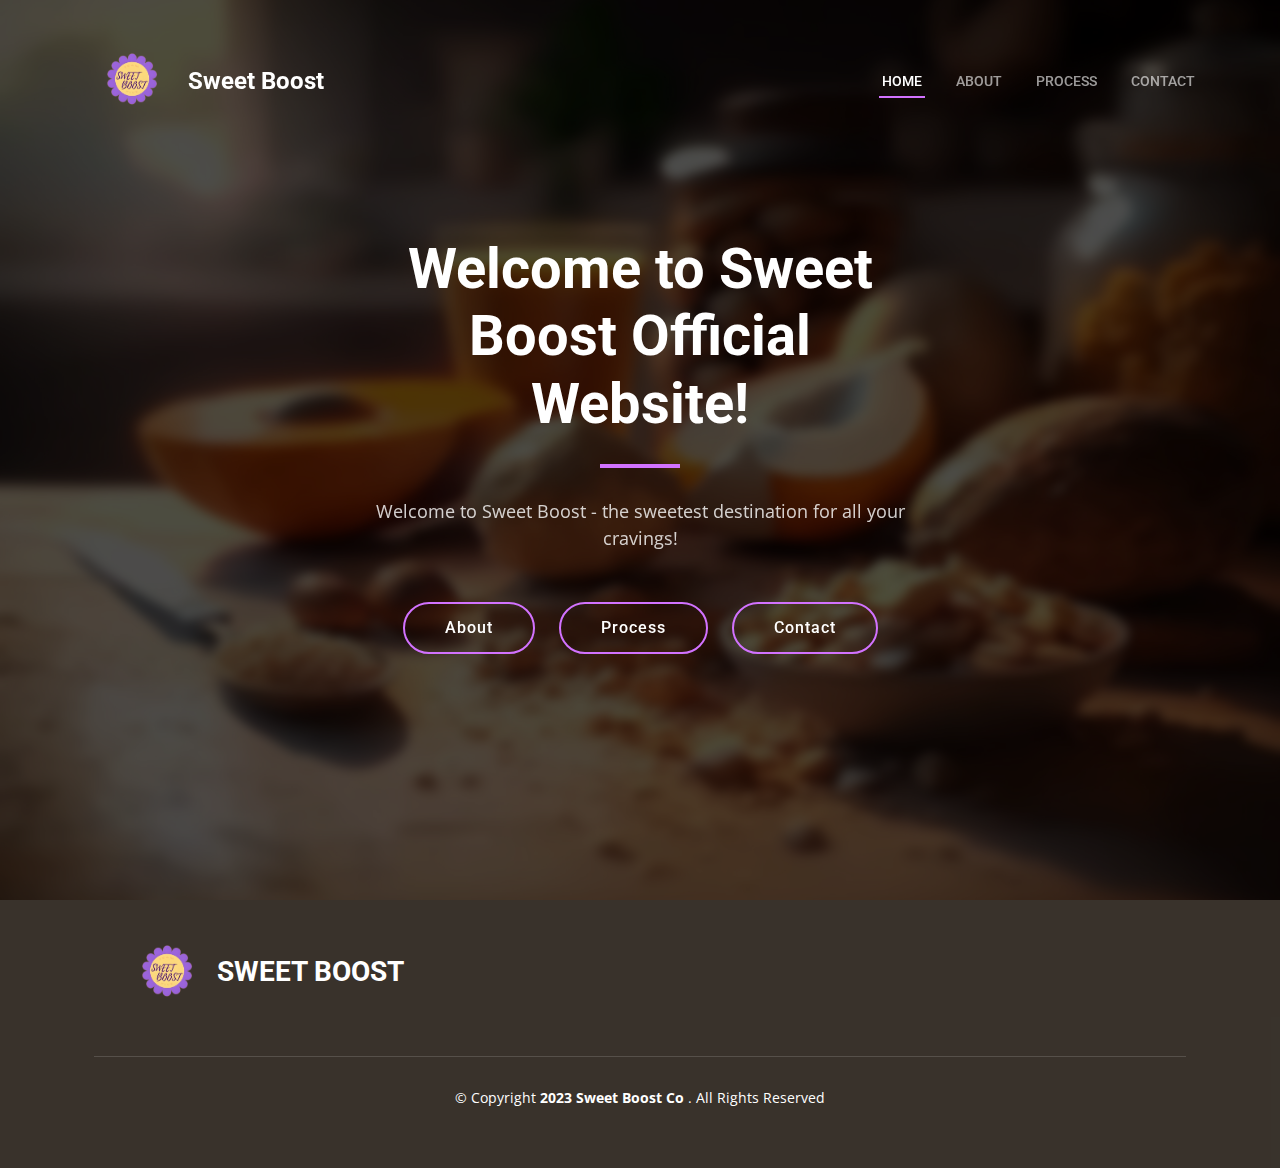
<file: index.html>
<!DOCTYPE html>
<html lang="en">

<head>
  <meta charset="utf-8">
  <meta content="width=device-width, initial-scale=1.0" name="viewport">

  <title>Sweet Boost</title>
  <meta content="" name="description">
  <meta content="" name="keywords">

  <!-- Favicons -->
  <link href="assets/img/favicon.png" rel="icon">
  <link href="assets/img/apple-touch-icon.png" rel="apple-touch-icon">

  <!-- Google Fonts -->
  <link rel="preconnect" href="https://fonts.googleapis.com">
  <link rel="preconnect" href="https://fonts.gstatic.com" crossorigin>
  <link href="https://fonts.googleapis.com/css2?family=Open+Sans:ital,wght@0,300;0,400;0,500;0,600;0,700;1,300;1,400;1,600;1,700&family=Roboto:ital,wght@0,300;0,400;0,500;0,600;0,700;1,300;1,400;1,500;1,600;1,700&family=Work+Sans:ital,wght@0,300;0,400;0,500;0,600;0,700;1,300;1,400;1,500;1,600;1,700&display=swap" rel="stylesheet">

  <!-- Vendor CSS Files -->
  <link href="assets/vendor/bootstrap/css/bootstrap.min.css" rel="stylesheet">
  <link href="assets/vendor/bootstrap-icons/bootstrap-icons.css" rel="stylesheet">
  <link href="assets/vendor/fontawesome-free/css/all.min.css" rel="stylesheet">
  <link href="assets/vendor/aos/aos.css" rel="stylesheet">
  <link href="assets/vendor/glightbox/css/glightbox.min.css" rel="stylesheet">
  <link href="assets/vendor/swiper/swiper-bundle.min.css" rel="stylesheet">
  <meta name="google-site-verification" content="WtmfcPAnDVODFM2hyPM7ww6Z7t0Fp0tAuRya1L9gKQM" />

  <!-- Template Main CSS File -->
  <link href="assets/css/main.css" rel="stylesheet">

  <!-- =======================================================
  * Template Name: UpConstruction - v1.3.0
  * Template URL: https://bootstrapmade.com/upconstruction-bootstrap-construction-website-template/
  * Author: BootstrapMade.com
  * License: https://bootstrapmade.com/license/
  ======================================================== -->
</head>

<body>

  <!-- ======= Header ======= -->
  <header id="header" class="header d-flex align-items-center">
    <div class="container-fluid container-xl d-flex align-items-center justify-content-between">

      <a href="index.html" class="logo d-flex align-items-center">
        <!-- Uncomment the line below if you also wish to use an image logo -->
        <!-- <img src="assets/img/logo.png" alt=""> -->
        <img src="assets/img/sweet logo.png" width="100"><h1>Sweet Boost</h1>
      </a>

      <i class="mobile-nav-toggle mobile-nav-show bi bi-list"></i>
      <i class="mobile-nav-toggle mobile-nav-hide d-none bi bi-x"></i>
      <nav id="navbar" class="navbar">
        <ul>
          <li><a href="index.html" class="active">Home</a></li>
          <li><a href="about.html">About</a></li>
          <li><a href="projects.html">Process</a></li>
          <li><a href="contact.html">Contact</a></li>
        </ul>
      </nav><!-- .navbar -->

    </div>
  </header><!-- End Header -->

  <!-- ======= Hero Section ======= -->
  <section id="hero" class="hero">

    <div class="info d-flex align-items-center">
      <div class="container">
        <div class="row justify-content-center">
          <div class="col-lg-6 text-center">
            <h2 data-aos="fade-down">Welcome to <span>Sweet Boost Official Website!</span></h2>
            <p data-aos="fade-up">Welcome to Sweet Boost - the sweetest destination for all your cravings!</p>
            <br>
            <a data-aos="fade-up" data-aos-delay="200" href="about.html" class="btn-get-started">About</a>
            <a data-aos="fade-up" data-aos-delay="200" href="projects.html" class="btn-get-started">Process</a>
            <a data-aos="fade-up" data-aos-delay="200" href="contact.html" class="btn-get-started">Contact</a>
          </div>
        </div>
      </div>
    </div>

    <div id="hero-carousel" class="carousel slide" data-bs-ride="carousel" data-bs-interval="5000">

      <div class="carousel-item active" style="background-image: url(assets/img/header.jpg)"></div>



  </section><!-- End Hero Section -->

  <main id="main">

    <!-- ======= Get Started Section ======= -->
    <footer id="footer" class="footer">

      <div class="footer-content position-relative">
        <div class="container">
          <div class="row">
            <div class="col-lg-4 col-md-6">
              <div class="footer-info">
                <h3><img src="assets/img/sweet logo.png" width="100">Sweet Boost</h3>
          </div>
        </div>
      </div>
  
      <div class="footer-legal text-center position-relative">
        <div class="container">
          <div class="copyright">
            &copy; Copyright <strong><span> 2023 Sweet Boost Co </span></strong>. All Rights Reserved
          </div>
        </div>
      </div>
  
    </footer>

  <a href="#" class="scroll-top d-flex align-items-center justify-content-center"><i class="bi bi-arrow-up-short"></i></a>

  <div id="preloader"></div>

  <!-- Vendor JS Files -->
  <script src="assets/vendor/bootstrap/js/bootstrap.bundle.min.js"></script>
  <script src="assets/vendor/aos/aos.js"></script>
  <script src="assets/vendor/glightbox/js/glightbox.min.js"></script>
  <script src="assets/vendor/isotope-layout/isotope.pkgd.min.js"></script>
  <script src="assets/vendor/swiper/swiper-bundle.min.js"></script>
  <script src="assets/vendor/purecounter/purecounter_vanilla.js"></script>
  <script src="assets/vendor/php-email-form/validate.js"></script>

  <!-- Template Main JS File -->
  <script src="assets/js/main.js"></script>

</body>

</html>
</file>
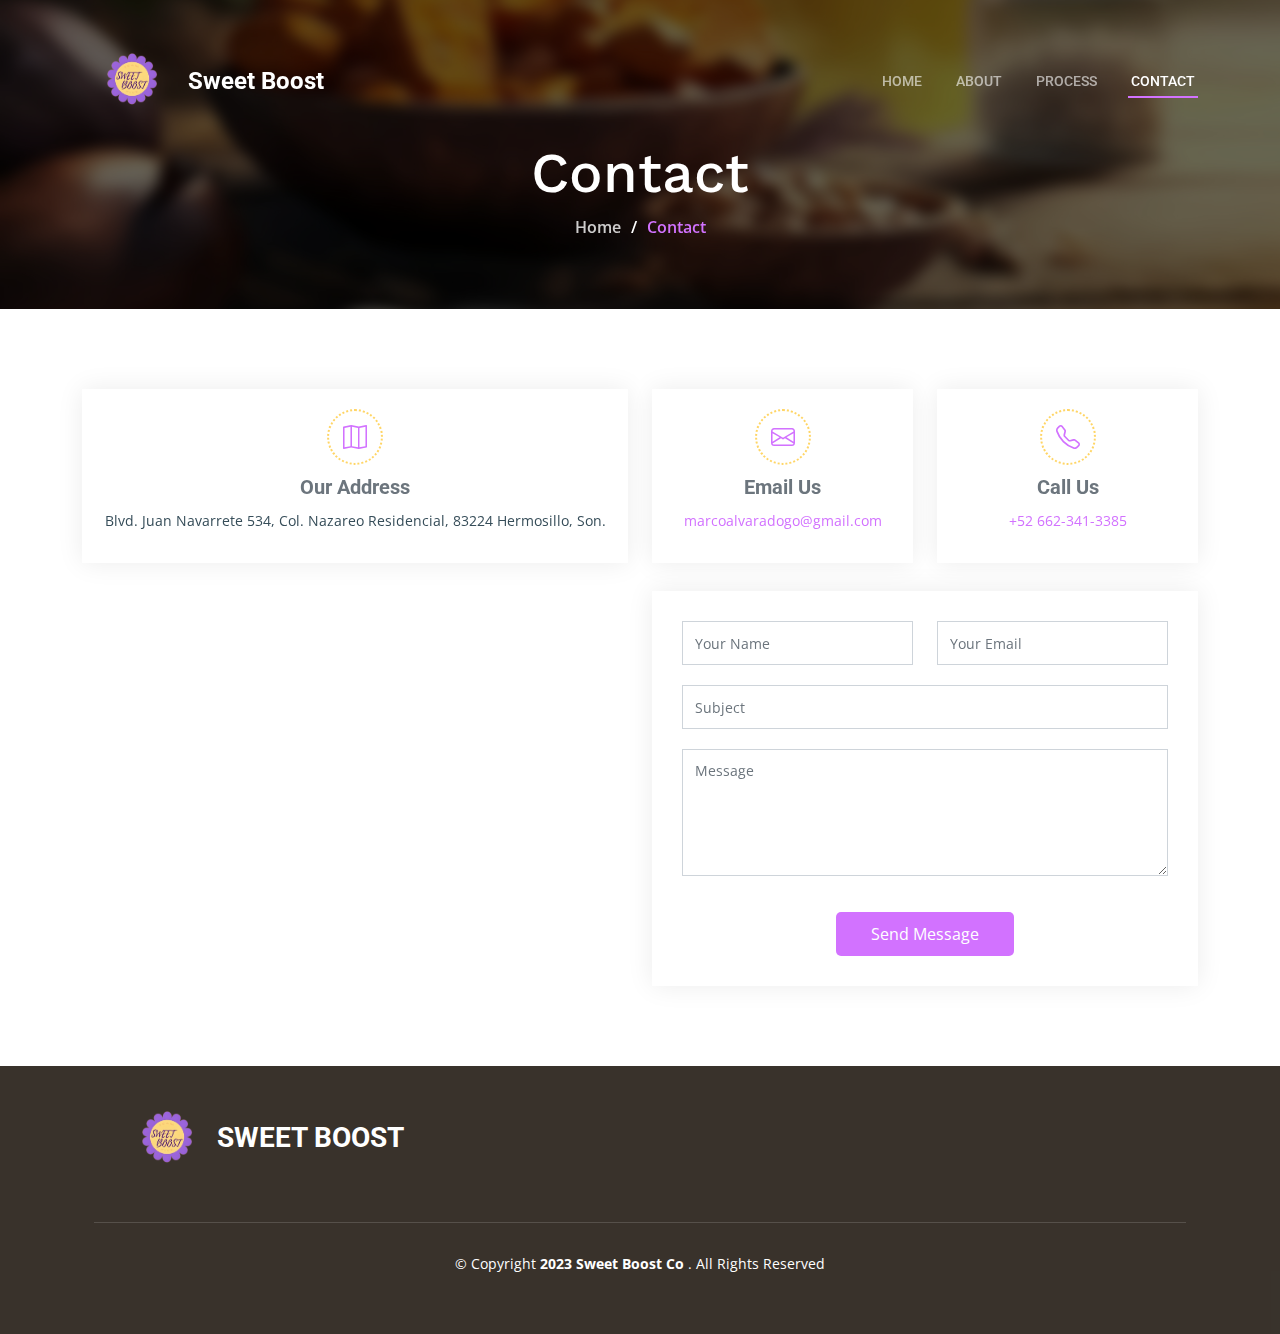
<file: contact.html>
<!DOCTYPE html>
<html lang="en">

<head>
  <meta charset="utf-8">
  <meta content="width=device-width, initial-scale=1.0" name="viewport">

  <title>Sweet Boost</title>
  <meta content="" name="description">
  <meta content="" name="keywords">

  <!-- Favicons -->
  <link href="assets/img/favicon.png" rel="icon">
  <link href="assets/img/apple-touch-icon.png" rel="apple-touch-icon">

  <!-- Google Fonts -->
  <link rel="preconnect" href="https://fonts.googleapis.com">
  <link rel="preconnect" href="https://fonts.gstatic.com" crossorigin>
  <link href="https://fonts.googleapis.com/css2?family=Open+Sans:ital,wght@0,300;0,400;0,500;0,600;0,700;1,300;1,400;1,600;1,700&family=Roboto:ital,wght@0,300;0,400;0,500;0,600;0,700;1,300;1,400;1,500;1,600;1,700&family=Work+Sans:ital,wght@0,300;0,400;0,500;0,600;0,700;1,300;1,400;1,500;1,600;1,700&display=swap" rel="stylesheet">

  <!-- Vendor CSS Files -->
  <link href="assets/vendor/bootstrap/css/bootstrap.min.css" rel="stylesheet">
  <link href="assets/vendor/bootstrap-icons/bootstrap-icons.css" rel="stylesheet">
  <link href="assets/vendor/fontawesome-free/css/all.min.css" rel="stylesheet">
  <link href="assets/vendor/aos/aos.css" rel="stylesheet">
  <link href="assets/vendor/glightbox/css/glightbox.min.css" rel="stylesheet">
  <link href="assets/vendor/swiper/swiper-bundle.min.css" rel="stylesheet">

  <!-- Template Main CSS File -->
  <link href="assets/css/main.css" rel="stylesheet">

  <!-- =======================================================
  * Template Name: UpConstruction - v1.3.0
  * Template URL: https://bootstrapmade.com/upconstruction-bootstrap-construction-website-template/
  * Author: BootstrapMade.com
  * License: https://bootstrapmade.com/license/
  ======================================================== -->
</head>

<body>

  <!-- ======= Header ======= -->
  <header id="header" class="header d-flex align-items-center">
    <div class="container-fluid container-xl d-flex align-items-center justify-content-between">

      <a href="index.html" class="logo d-flex align-items-center">
        <!-- Uncomment the line below if you also wish to use an image logo -->
        <!-- <img src="assets/img/logo.png" alt=""> -->
        <img src="assets/img/sweet logo.png" width="100"><h1>Sweet Boost</h1>
      </a>

      <i class="mobile-nav-toggle mobile-nav-show bi bi-list"></i>
      <i class="mobile-nav-toggle mobile-nav-hide d-none bi bi-x"></i>
      <nav id="navbar" class="navbar">
        <ul>
          <li><a href="index.html">Home</a></li>
          <li><a href="about.html">About</a></li>
          <li><a href="projects.html">Process</a></li>
          <li><a href="contact.html" class="active">Contact</a></li>
        </ul>
      </nav><!-- .navbar -->

    </div>
  </header><!-- End Header -->

  <main id="main">

    <!-- ======= Breadcrumbs ======= -->
    <div class="breadcrumbs d-flex align-items-center" style="background-image: url('assets/img/header-2.jpg');">
      <div class="container position-relative d-flex flex-column align-items-center" data-aos="fade">

        <h2>Contact</h2>
        <ol>
          <li><a href="index.html">Home</a></li>
          <li>Contact</li>
        </ol>

      </div>
    </div><!-- End Breadcrumbs -->

    <!-- ======= Contact Section ======= -->
    <section id="contact" class="contact">
      <div class="container" data-aos="fade-up" data-aos-delay="100">

        <div class="row gy-4">
          <div class="col-lg-6">
            <div class="info-item  d-flex flex-column justify-content-center align-items-center">
              <i class="bi bi-map"></i>
              <h3>Our Address</h3>
              <p>Blvd. Juan Navarrete 534, Col. Nazareo Residencial, 83224 Hermosillo, Son.</p>
            </div>
          </div><!-- End Info Item -->

          <div class="col-lg-3 col-md-6">
            <div class="info-item d-flex flex-column justify-content-center align-items-center">
              <i class="bi bi-envelope"></i>
              <h3>Email Us</h3>
              <a rel="nofollow" href="mailto:marcoalvaradogo@gmail.com">
              <p>marcoalvaradogo@gmail.com</p>
              </a>
            </div>
          </div><!-- End Info Item -->

          <div class="col-lg-3 col-md-6">
            <div class="info-item  d-flex flex-column justify-content-center align-items-center">
              <i class="bi bi-telephone"></i>
              <h3>Call Us</h3>
              <a rel="nofollow" href="tel:6623413385">
              <p>+52 662-341-3385</p>
            </a>
            </div>
          </div><!-- End Info Item -->

        </div>

        <div class="row gy-4 mt-1">

          <div class="col-lg-6 ">
            <iframe src="https://www.google.com/maps/embed?pb=!1m18!1m12!1m3!1d3486.573015560903!2d-111.00243979999999!3d29.0887599!2m3!1f0!2f0!3f0!3m2!1i1024!2i768!4f13.1!3m3!1m2!1s0x86ce83c47d54995b%3A0xf25d7bd30e79ef3!2 HighPoint%20International%20School%20 Hermosillo!5e0!3m2!1 sen!2 smx!4v1677042998301!5m2!1sen!2smx" frameborder="0" style="border:0; width: 100%; height: 384px;" allowfullscreen></iframe>
          </div><!-- End Google Maps -->

          <div class="col-lg-6">
            <form action="forms/contact.php" method="post" role="form" class="php-email-form">
              <div class="row gy-4">
                <div class="col-lg-6 form-group">
                  <input type="text" name="name" class="form-control" id="name" placeholder="Your Name" required>
                </div>
                <div class="col-lg-6 form-group">
                  <input type="email" class="form-control" name="email" id="email" placeholder="Your Email" required>
                </div>
              </div>
              <div class="form-group">
                <input type="text" class="form-control" name="subject" id="subject" placeholder="Subject" required>
              </div>
              <div class="form-group">
                <textarea class="form-control" name="message" rows="5" placeholder="Message" required></textarea>
              </div>
              <div class="my-3">
                <div class="loading">Loading</div>
                <div class="error-message"></div>
                <div class="sent-message">Your message has been sent. Thank you!</div>
              </div>
              <div class="text-center"><button type="submit">Send Message</button></div>
            </form>
          </div><!-- End Contact Form -->

        </div>

      </div>
    </section><!-- End Contact Section -->

  </main><!-- End #main -->

  <!-- ======= Footer ======= -->
  <footer id="footer" class="footer">

    <div class="footer-content position-relative">
      <div class="container">
        <div class="row">
          <div class="col-lg-4 col-md-6">
            <div class="footer-info">
              <h3><img src="assets/img/sweet logo.png" width="100">Sweet Boost</h3>
        </div>
      </div>
    </div>

    <div class="footer-legal text-center position-relative">
      <div class="container">
        <div class="copyright">
          &copy; Copyright <strong><span> 2023 Sweet Boost Co </span></strong>. All Rights Reserved
        </div>
      </div>
    </div>

  </footer>
  <!-- End Footer -->

  <a href="#" class="scroll-top d-flex align-items-center justify-content-center"><i class="bi bi-arrow-up-short"></i></a>

  <div id="preloader"></div>

  <!-- Vendor JS Files -->
  <script src="assets/vendor/bootstrap/js/bootstrap.bundle.min.js"></script>
  <script src="assets/vendor/aos/aos.js"></script>
  <script src="assets/vendor/glightbox/js/glightbox.min.js"></script>
  <script src="assets/vendor/isotope-layout/isotope.pkgd.min.js"></script>
  <script src="assets/vendor/swiper/swiper-bundle.min.js"></script>
  <script src="assets/vendor/purecounter/purecounter_vanilla.js"></script>
  <script src="assets/vendor/php-email-form/validate.js"></script>

  <!-- Template Main JS File -->
  <script src="assets/js/main.js"></script>

</body>

</html>
</file>
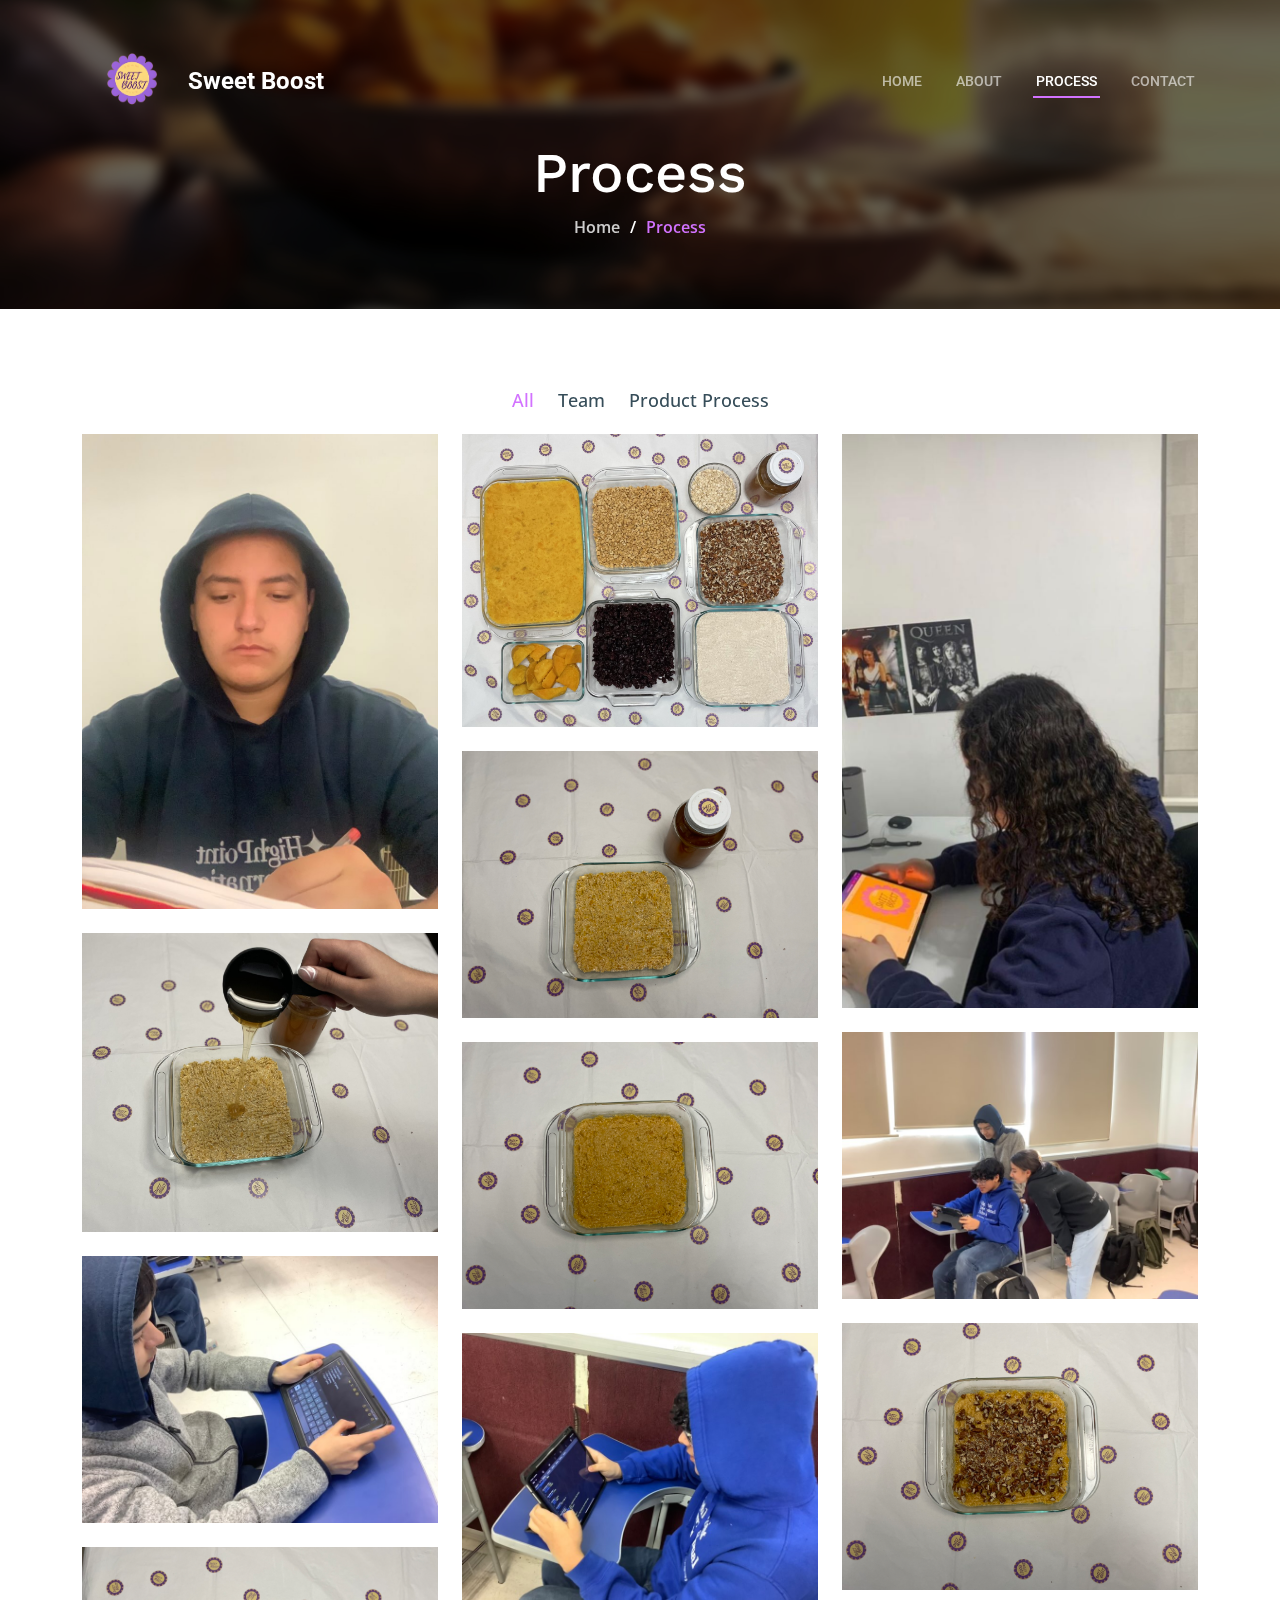
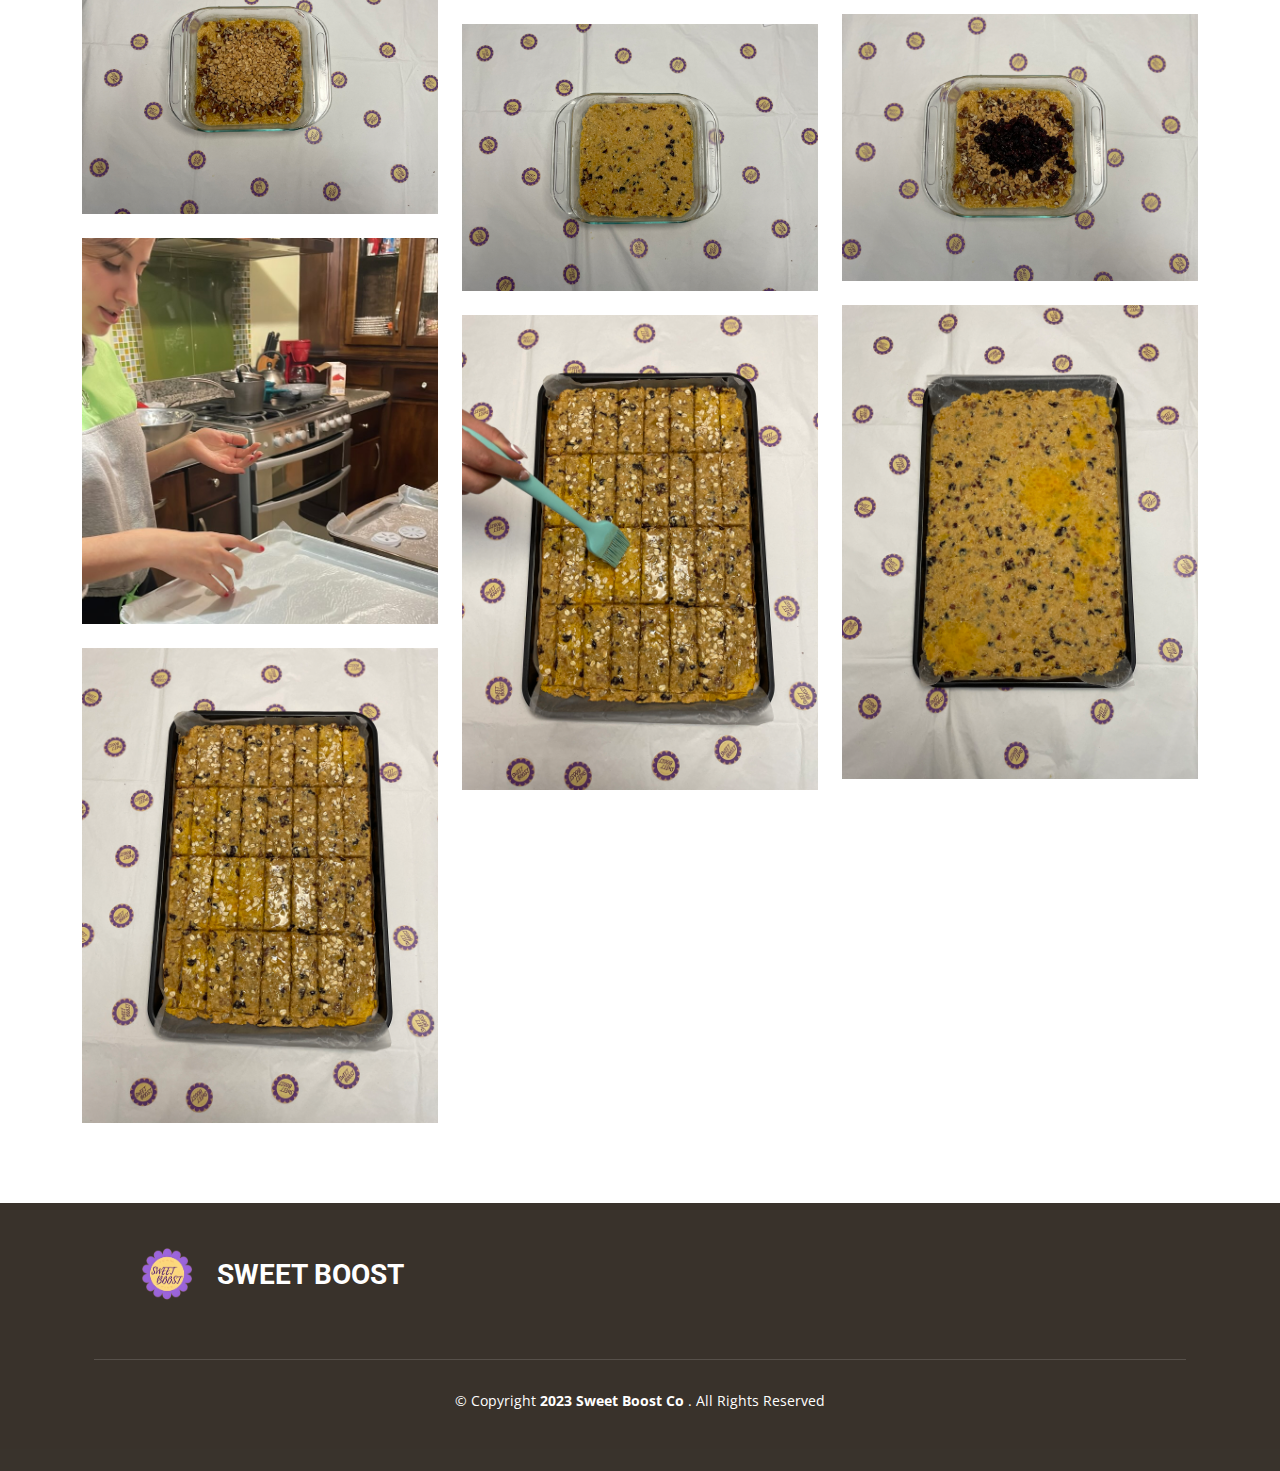
<file: projects.html>
<!DOCTYPE html>
<html lang="en">

<head>
  <meta charset="utf-8">
  <meta content="width=device-width, initial-scale=1.0" name="viewport">

  <title>Sweet Boost</title>
  <meta content="" name="description">
  <meta content="" name="keywords">

  <!-- Favicons -->
  <link href="assets/img/favicon.png" rel="icon">
  <link href="assets/img/apple-touch-icon.png" rel="apple-touch-icon">

  <!-- Google Fonts -->
  <link rel="preconnect" href="https://fonts.googleapis.com">
  <link rel="preconnect" href="https://fonts.gstatic.com" crossorigin>
  <link href="https://fonts.googleapis.com/css2?family=Open+Sans:ital,wght@0,300;0,400;0,500;0,600;0,700;1,300;1,400;1,600;1,700&family=Roboto:ital,wght@0,300;0,400;0,500;0,600;0,700;1,300;1,400;1,500;1,600;1,700&family=Work+Sans:ital,wght@0,300;0,400;0,500;0,600;0,700;1,300;1,400;1,500;1,600;1,700&display=swap" rel="stylesheet">

  <!-- Vendor CSS Files -->
  <link href="assets/vendor/bootstrap/css/bootstrap.min.css" rel="stylesheet">
  <link href="assets/vendor/bootstrap-icons/bootstrap-icons.css" rel="stylesheet">
  <link href="assets/vendor/fontawesome-free/css/all.min.css" rel="stylesheet">
  <link href="assets/vendor/aos/aos.css" rel="stylesheet">
  <link href="assets/vendor/glightbox/css/glightbox.min.css" rel="stylesheet">
  <link href="assets/vendor/swiper/swiper-bundle.min.css" rel="stylesheet">

  <!-- Template Main CSS File -->
  <link href="assets/css/main.css" rel="stylesheet">

  <!-- =======================================================
  * Template Name: UpConstruction - v1.3.0
  * Template URL: https://bootstrapmade.com/upconstruction-bootstrap-construction-website-template/
  * Author: BootstrapMade.com
  * License: https://bootstrapmade.com/license/
  ======================================================== -->
</head>

<body>

  <!-- ======= Header ======= -->
  <header id="header" class="header d-flex align-items-center">
    <div class="container-fluid container-xl d-flex align-items-center justify-content-between">

      <a href="index.html" class="logo d-flex align-items-center">
        <!-- Uncomment the line below if you also wish to use an image logo -->
        <!-- <img src="assets/img/logo.png" alt=""> -->
        <img src="assets/img/sweet logo.png" width="100"><h1>Sweet Boost</h1>
      </a>

      <i class="mobile-nav-toggle mobile-nav-show bi bi-list"></i>
      <i class="mobile-nav-toggle mobile-nav-hide d-none bi bi-x"></i>
      <nav id="navbar" class="navbar">
        <ul>
          <li><a href="index.html">Home</a></li>
          <li><a href="about.html">About</a></li>
          <li><a href="projects.html" class="active">Process</a></li>
          <li><a href="contact.html">Contact</a></li>
        </ul>
      </nav><!-- .navbar -->

    </div>
  </header><!-- End Header -->

  <main id="main">

    <!-- ======= Breadcrumbs ======= -->
    <div class="breadcrumbs d-flex align-items-center" style="background-image: url('assets/img/header-2.jpg');">
      <div class="container position-relative d-flex flex-column align-items-center" data-aos="fade">

        <h2>Process</h2>
        <ol>
          <li><a href="index.html">Home</a></li>
          <li>Process</li>
        </ol>

      </div>
    </div><!-- End Breadcrumbs -->

    <!-- ======= Our Projects Section ======= -->
    <section id="projects" class="projects">
      <div class="container" data-aos="fade-up">

        <div class="portfolio-isotope" data-portfolio-filter="*" data-portfolio-layout="masonry" data-portfolio-sort="original-order">

          <ul class="portfolio-flters" data-aos="fade-up" data-aos-delay="100">
            <li data-filter="*" class="filter-active">All</li>
            <li data-filter=".filter-remodeling">Team</li>
            <li data-filter=".filter-construction">Product Process</li>
          </ul><!-- End Projects Filters -->

          <div class="row gy-4 portfolio-container" data-aos="fade-up" data-aos-delay="200">

            <div class="col-lg-4 col-md-6 portfolio-item filter-remodeling">
              <div class="portfolio-content h-100">
                <img src="assets/img/Team 1.jpg" class="img-fluid" alt="">
                <div class="portfolio-info">
                  <h4>Team Work</h4>
                  <p>Working On The Script</Script></p>
                </div>
              </div>
            </div><!-- End Projects Item -->

            <div class="col-lg-4 col-md-6 portfolio-item filter-construction">
              <div class="portfolio-content h-100">
                <img src="assets/img/procedure-1.jpg" class="img-fluid" >
                <div class="portfolio-info">
                  <h4>1st Step</h4>
                  <p>Ingredients</p>
                  
                </div>
              </div>
            </div><!-- End Projects Item -->

            <div class="col-lg-4 col-md-6 portfolio-item filter-remodeling">
              <div class="portfolio-content h-100">
                <img src="assets/img/Team 2.jpg" class="img-fluid" alt="">
                <div class="portfolio-info">
                  <h4>Team Work 2</h4>
                  <p>Working On The Poster</p>
                </div>
              </div>
            </div><!-- End Projects Item -->

            <div class="col-lg-4 col-md-6 portfolio-item filter-construction">
              <div class="portfolio-content h-100">
                <img src="assets/img/procedure-2.jpeg" class="img-fluid" alt="">
                <div class="portfolio-info">
                  <h4>2nd Step</h4>
                  <p>Add Honey</p>

                  
                  
                </div>
              </div>
            </div><!-- End Projects Item -->

            <div class="col-lg-4 col-md-6 portfolio-item filter-construction">
              <div class="portfolio-content h-100">
                <img src="assets/img/procedure-3.jpg" class="img-fluid" alt="">
                <div class="portfolio-info">
                  <h4>3rd Step</h4>
                  <p>Mix Honey</p>

                  
                  
                </div>
              </div>
            </div><!-- End Projects Item -->

            <div class="col-lg-4 col-md-6 portfolio-item filter-remodeling">
              <div class="portfolio-content h-100">
                <img src="assets/img/Team 3.jpg" class="img-fluid" alt="">
                <div class="portfolio-info">
                  <h4>Team 3</h4>
                  <p>Reading The Script</p>
                  
                </div>
              </div>
            </div><!-- End Projects Item -->

            <div class="col-lg-4 col-md-6 portfolio-item filter-construction">
              <div class="portfolio-content h-100">
                <img src="assets/img/procedure-4.jpeg" class="img-fluid" alt="">
                <div class="portfolio-info">
                  <h4>4th Step</h4>
                  <p>Add Walnuts</p>
              
                </div>
              </div>
            </div><!-- End Projects Item -->
            <div class="col-lg-4 col-md-6 portfolio-item filter-remodeling">
              <div class="portfolio-content h-100">
                <img src="assets/img/Team 4.jpg" class="img-fluid" alt="">
                <div class="portfolio-info">
                  <h4>Team 4</h4>
                  <p>Preparing For Script Presentation</p>
                  
                </div>
              </div>
            </div><!-- End Projects Item -->

            <div class="col-lg-4 col-md-6 portfolio-item filter-construction">
              <div class="portfolio-content h-100">
                <img src="assets/img/procedure-5.jpeg" class="img-fluid" alt="">
                <div class="portfolio-info">
                  <h4>5th Step</h4>
                  <p>Add Peanuts</p>
              
                </div>
              </div>
            </div>

            <div class="col-lg-4 col-md-6 portfolio-item filter-remodeling">
              <div class="portfolio-content h-100">
                <img src="assets/img/Team 5.jpg" class="img-fluid" alt="">
                <div class="portfolio-info">
                  <h4>Team 5</h4>
                  <p>Working On The Website</p>
                  
                </div>
              </div>
            </div><!-- End Projects Item -->

            <div class="col-lg-4 col-md-6 portfolio-item filter-construction">
              <div class="portfolio-content h-100">
                <img src="assets/img/procedure-6.jpeg" class="img-fluid" alt="">
                <div class="portfolio-info">
                  <h4>6th Step</h4>
                  <p>Add Blueberries</p>
              
                </div>
              </div>
            </div>

            <div class="col-lg-4 col-md-6 portfolio-item filter-construction">
              <div class="portfolio-content h-100">
                <img src="assets/img/procedure-7.jpeg" class="img-fluid" alt="">
                <div class="portfolio-info">
                  <h4>7th Step</h4>
                  <p>Mix Nuts And Cranberries</p>
              
                </div>
              </div>
            </div>

            <div class="col-lg-4 col-md-6 portfolio-item filter-construction">
              <div class="portfolio-content h-100">
                <img src="assets/img/procedure-8.jpeg" class="img-fluid" alt="">
                <div class="portfolio-info">
                  <h4>8th Step</h4>
                  <p>Spread On Tray</p>
              
                </div>
              </div>
            </div>

            <div class="col-lg-4 col-md-6 portfolio-item filter-remodeling">
              <div class="portfolio-content h-100">
                <img src="assets/img/Team 6.jpg" class="img-fluid" alt="">
                <div class="portfolio-info">
                  <h4>Team 6</h4>
                  <p>Making The Product</p>
                  
                </div>
              </div>
            </div><!-- End Projects Item -->

            <div class="col-lg-4 col-md-6 portfolio-item filter-construction">
              <div class="portfolio-content h-100">
                <img src="assets/img/procedure-9.jpeg" class="img-fluid" alt="">
                <div class="portfolio-info">
                  <h4>9th Step</h4>
                  <p>Add Thin Layer Of Honey</p>
              
                </div>
              </div>
            </div>

            <div class="col-lg-4 col-md-6 portfolio-item filter-construction">
              <div class="portfolio-content h-100">
                <img src="assets/img/procedure-10.jpeg" class="img-fluid" alt="">
                <div class="portfolio-info">
                  <h4>10th Step</h4>
                  <p>Correct</p>
              
                </div>
              </div>
            </div>

            <div class="col-lg-4 col-md-6 portfolio-item filter-construction">
              <div class="portfolio-content h-100">
                <img src="assets/img/procedure-11.jpeg" class="img-fluid" alt="">
                <div class="portfolio-info">
                  <h4>11th Step</h4>
                  <p>Final Result</p>
              
                </div>
              </div>
            </div>

          </div><!-- End Projects Container -->

        </div>

      </div>
    </section><!-- End Our Projects Section -->

  </main><!-- End #main -->

  <!-- ======= Footer ======= -->
  <footer id="footer" class="footer">

    <div class="footer-content position-relative">
      <div class="container">
        <div class="row">
          <div class="col-lg-4 col-md-6">
            <div class="footer-info">
              <h3><img src="assets/img/sweet logo.png" width="100">Sweet Boost</h3>
        </div>
      </div>
    </div>

    <div class="footer-legal text-center position-relative">
      <div class="container">
        <div class="copyright">
          &copy; Copyright <strong><span> 2023 Sweet Boost Co </span></strong>. All Rights Reserved
        </div>
      </div>
    </div>

  </footer>

<a href="#" class="scroll-top d-flex align-items-center justify-content-center"><i class="bi bi-arrow-up-short"></i></a>

<div id="preloader"></div>

<!-- Vendor JS Files -->
<script src="assets/vendor/bootstrap/js/bootstrap.bundle.min.js"></script>
<script src="assets/vendor/aos/aos.js"></script>
<script src="assets/vendor/glightbox/js/glightbox.min.js"></script>
<script src="assets/vendor/isotope-layout/isotope.pkgd.min.js"></script>
<script src="assets/vendor/swiper/swiper-bundle.min.js"></script>
<script src="assets/vendor/purecounter/purecounter_vanilla.js"></script>
<script src="assets/vendor/php-email-form/validate.js"></script>

<!-- Template Main JS File -->
<script src="assets/js/main.js"></script>

</body>

</html>
</file>
<file: assets/css/main.css>
/**
* Template Name: UpConstruction - v1.3.0
* Template URL: https://bootstrapmade.com/upconstruction-bootstrap-construction-website-template/
* Author: BootstrapMade.com
* License: https://bootstrapmade.com/license/
*/

/*--------------------------------------------------------------
# Set main reusable colors and fonts using CSS variables
# Learn more about CSS variables at https://developer.mozilla.org/en-US/docs/Web/CSS/Using_CSS_custom_properties
--------------------------------------------------------------*/
/* Fonts */
:root {
  --font-default: "Open Sans", system-ui, -apple-system, "Segoe UI", Roboto, "Helvetica Neue", Arial, "Noto Sans", "Liberation Sans", sans-serif, "Apple Color Emoji", "Segoe UI Emoji", "Segoe UI Symbol", "Noto Color Emoji";
  --font-primary: "Roboto", sans-serif;
  --font-secondary: "Work Sans", sans-serif;
}

/* Colors */
:root {
  --color-default: #364d59;
  --color-primary: rgb(210, 114, 255) ;
  --color-secondary: #52565e;
}

/* Smooth scroll behavior */
:root {
  scroll-behavior: smooth;
}

/*--------------------------------------------------------------
# General
--------------------------------------------------------------*/
body {
  font-family: var(--font-default);
  color: var(--color-default);
  overflow-x: hidden;
}

a {
  color: var(--color-primary);
  text-decoration: none;
}

a:hover {
  color: #ffc732;
  text-decoration: none;
}

h1,
h2,
h3,
h4,
h5,
h6 {
  font-family: var(--font-primary);
}

/*--------------------------------------------------------------
# Sections & Section Header
--------------------------------------------------------------*/
section {
  padding: 80px 0;
  overflow: hidden;
}

.section-bg {
  background-color: #f5f6f7;
}

.section-header {
  text-align: center;
  padding-bottom: 70px;
}

.section-header h2 {
  font-size: 32px;
  font-weight: 700;
  position: relative;
  color: #2e3135;
}

.section-header h2:before,
.section-header h2:after {
  content: "";
  width: 50px;
  height: 2px;
  background: var(--color-primary);
  display: inline-block;
}

.section-header h2:before {
  margin: 0 15px 10px 0;
}

.section-header h2:after {
  margin: 0 0 10px 15px;
}

.section-header p {
  margin: 0 auto 0 auto;
}

@media (min-width: 1199px) {
  .section-header p {
    max-width: 60%;
  }
}

/*--------------------------------------------------------------
# Breadcrumbs
--------------------------------------------------------------*/
.breadcrumbs {
  padding: 140px 0 60px 0;
  min-height: 30vh;
  position: relative;
  background-size: cover;
  background-position: center;
  background-repeat: no-repeat;
}

.breadcrumbs:before {
  content: "";
  background-color: rgba(0, 0, 0, 0.6);
  position: absolute;
  inset: 0;
}

.breadcrumbs h2 {
  font-size: 56px;
  font-weight: 500;
  color: #fff;
  font-family: var(--font-secondary);
}

.breadcrumbs ol {
  display: flex;
  flex-wrap: wrap;
  list-style: none;
  padding: 0 0 10px 0;
  margin: 0;
  font-size: 16px;
  font-weight: 600;
  color: var(--color-primary);
}

.breadcrumbs ol a {
  color: rgba(255, 255, 255, 0.8);
  transition: 0.3s;
}

.breadcrumbs ol a:hover {
  text-decoration: underline;
}

.breadcrumbs ol li+li {
  padding-left: 10px;
}

.breadcrumbs ol li+li::before {
  display: inline-block;
  padding-right: 10px;
  color: #fff;
  content: "/";
}

/*--------------------------------------------------------------
# Scroll top button
--------------------------------------------------------------*/
.scroll-top {
  position: fixed;
  visibility: hidden;
  opacity: 0;
  right: 15px;
  bottom: 15px;
  z-index: 99999;
  background: var(--color-primary);
  width: 40px;
  height: 40px;
  border-radius: 4px;
  transition: all 0.4s;
}

.scroll-top i {
  font-size: 24px;
  color: var(--color-secondary);
  line-height: 0;
}

.scroll-top:hover {
  background: #ffc732;
  color: #fff;
}

.scroll-top.active {
  visibility: visible;
  opacity: 1;
}

/*--------------------------------------------------------------
# Preloader
--------------------------------------------------------------*/
#preloader {
  position: fixed;
  inset: 0;
  z-index: 999999;
  overflow: hidden;
  background: #fff;
  transition: all 0.6s ease-out;
}

#preloader:before {
  content: "";
  position: fixed;
  top: calc(50% - 30px);
  left: calc(50% - 30px);
  border: 6px solid #fff;
  border-color: var(--color-primary) transparent var(--color-primary) transparent;
  border-radius: 50%;
  width: 60px;
  height: 60px;
  -webkit-animation: animate-preloader 1.5s linear infinite;
  animation: animate-preloader 1.5s linear infinite;
}

@-webkit-keyframes animate-preloader {
  0% {
    transform: rotate(0deg);
  }

  100% {
    transform: rotate(360deg);
  }
}

@keyframes animate-preloader {
  0% {
    transform: rotate(0deg);
  }

  100% {
    transform: rotate(360deg);
  }
}

/*--------------------------------------------------------------
# Disable aos animation delay on mobile devices
--------------------------------------------------------------*/
@media screen and (max-width: 768px) {
  [data-aos-delay] {
    transition-delay: 0 !important;
  }
}

/*--------------------------------------------------------------
# Header
--------------------------------------------------------------*/
.header {
  z-index: 997;
  position: absolute;
  padding: 30px 0;
  top: 0;
  left: 0;
  right: 0;
}

.header .logo img {
  max-height: 120px;
  margin-right: 6px;
}

.header .logo h1 {
  font-size: 24px;
  font-weight: 700;
  color: #fff;
  margin-bottom: 0;
  font-family: var(--font-primary);
}

.header .logo h1 span {
  color: var(--color-primary);
}

/*--------------------------------------------------------------
# Desktop Navigation
--------------------------------------------------------------*/
@media (min-width: 1280px) {
  .navbar {
    padding: 0;
  }

  .navbar ul {
    margin: 0;
    padding: 0;
    display: flex;
    list-style: none;
    align-items: center;
  }

  .navbar li {
    position: relative;
  }

  .navbar>ul>li {
    white-space: nowrap;
    padding: 10px 0 10px 28px;
  }

  .navbar a,
  .navbar a:focus {
    display: flex;
    align-items: center;
    justify-content: space-between;
    padding: 0 3px;
    font-family: var(--font-primary);
    font-size: 14px;
    font-weight: 500;
    color: rgba(255, 255, 255, 0.6);
    text-transform: uppercase;
    white-space: nowrap;
    transition: 0.3s;
    position: relative;
  }

  .navbar a i,
  .navbar a:focus i {
    font-size: 12px;
    line-height: 0;
    margin-left: 5px;
  }

  .navbar>ul>li>a:before {
    content: "";
    position: absolute;
    width: 100%;
    height: 2px;
    bottom: -6px;
    left: 0;
    background-color: var(--color-primary);
    visibility: hidden;
    width: 0px;
    transition: all 0.3s ease-in-out 0s;
  }

  .navbar a:hover:before,
  .navbar li:hover>a:before,
  .navbar .active:before {
    visibility: visible;
    width: 100%;
  }

  .navbar a:hover,
  .navbar .active,
  .navbar .active:focus,
  .navbar li:hover>a {
    color: #fff;
  }

  .navbar .dropdown ul {
    display: block;
    position: absolute;
    left: 28px;
    top: calc(100% + 30px);
    margin: 0;
    padding: 10px 0;
    z-index: 99;
    opacity: 0;
    visibility: hidden;
    background: #fff;
    box-shadow: 0px 0px 30px rgba(127, 137, 161, 0.25);
    transition: 0.3s;
  }

  .navbar .dropdown ul li {
    min-width: 200px;
  }

  .navbar .dropdown ul a {
    padding: 10px 20px;
    font-size: 15px;
    text-transform: none;
    color: var(--color-default);
    font-weight: 400;
  }

  .navbar .dropdown ul a i {
    font-size: 12px;
  }

  .navbar .dropdown ul a:hover,
  .navbar .dropdown ul .active:hover,
  .navbar .dropdown ul li:hover>a {
    color: var(--color-primary);
  }

  .navbar .dropdown:hover>ul {
    opacity: 1;
    top: 100%;
    visibility: visible;
  }

  .navbar .dropdown .dropdown ul {
    top: 0;
    left: calc(100% - 30px);
    visibility: hidden;
  }

  .navbar .dropdown .dropdown:hover>ul {
    opacity: 1;
    top: 0;
    left: 100%;
    visibility: visible;
  }
}

@media (min-width: 1280px) and (max-width: 1366px) {
  .navbar .dropdown .dropdown ul {
    left: -90%;
  }

  .navbar .dropdown .dropdown:hover>ul {
    left: -100%;
  }
}

@media (min-width: 1280px) {

  .mobile-nav-show,
  .mobile-nav-hide {
    display: none;
  }
}

/*--------------------------------------------------------------
# Mobile Navigation
--------------------------------------------------------------*/
@media (max-width: 1279px) {
  .navbar {
    position: fixed;
    top: 0;
    right: -100%;
    width: 100%;
    max-width: 400px;
    bottom: 0;
    transition: 0.3s;
    z-index: 9997;
  }

  .navbar ul {
    position: absolute;
    inset: 0;
    padding: 50px 0 10px 0;
    margin: 0;
    background: rgba(0, 0, 0, 0.8);
    overflow-y: auto;
    transition: 0.3s;
    z-index: 9998;
  }

  .navbar a,
  .navbar a:focus {
    display: flex;
    align-items: center;
    justify-content: space-between;
    padding: 10px 20px;
    font-family: var(--font-primary);
    font-size: 15px;
    font-weight: 500;
    color: rgba(255, 255, 255, 0.7);
    white-space: nowrap;
    text-transform: uppercase;
    transition: 0.3s;
  }

  .navbar a i,
  .navbar a:focus i {
    font-size: 12px;
    line-height: 0;
    margin-left: 5px;
  }

  .navbar a:hover,
  .navbar .active,
  .navbar .active:focus,
  .navbar li:hover>a {
    color: #fff;
  }

  .navbar .dropdown ul,
  .navbar .dropdown .dropdown ul {
    position: static;
    display: none;
    padding: 10px 0;
    margin: 10px 20px;
    transition: all 0.5s ease-in-out;
    border: 1px solid #222428;
  }

  .navbar .dropdown>.dropdown-active,
  .navbar .dropdown .dropdown>.dropdown-active {
    display: block;
  }

  .mobile-nav-show {
    position: relative;
    color: #fff;
    font-size: 28px;
    cursor: pointer;
    line-height: 0;
    transition: 0.5s;
    z-index: 9999;
    padding-right: 10px;
  }

  .mobile-nav-hide {
    color: #fff;
    font-size: 32px;
    cursor: pointer;
    line-height: 0;
    transition: 0.5s;
    position: fixed;
    right: 20px;
    top: 20px;
    z-index: 9999;
  }

  .mobile-nav-active {
    overflow: hidden;
  }

  .mobile-nav-active .navbar {
    right: 0;
  }

  .mobile-nav-active .navbar:before {
    content: "";
    position: fixed;
    inset: 0;
    background: rgba(0, 0, 0, 0.6);
    z-index: 9996;
  }
}

/*--------------------------------------------------------------
# Get Started Section
--------------------------------------------------------------*/
.get-started .content {
  padding: 30px 0;
}

.get-started .content h3 {
  font-size: 36px;
  color: var(--color-secondary);
  font-weight: 600;
  margin-bottom: 25px;
  padding-bottom: 25px;
  position: relative;
}

.get-started .content h3:after {
  content: "";
  position: absolute;
  display: block;
  width: 60px;
  height: 4px;
  background: var(--color-primary);
  left: 0;
  bottom: 0;
}

.get-started .content p {
  font-size: 14px;
}

.get-started .php-email-form {
  background: #fff;
  padding: 30px;
  height: 100%;
}

@media (max-width: 575px) {
  .get-started .php-email-form {
    padding: 20px;
  }
}

.get-started .php-email-form h3 {
  font-size: 14px;
  font-weight: 700;
  text-transform: uppercase;
  letter-spacing: 1px;
}

.get-started .php-email-form p {
  font-size: 14px;
  margin-bottom: 20px;
}

.get-started .php-email-form .error-message {
  display: none;
  color: #fff;
  background: #df1529;
  text-align: left;
  padding: 15px;
  margin-bottom: 24px;
  font-weight: 600;
}

.get-started .php-email-form .sent-message {
  display: none;
  color: #fff;
  background: #059652;
  text-align: center;
  padding: 15px;
  margin-bottom: 24px;
  font-weight: 600;
}

.get-started .php-email-form .loading {
  display: none;
  background: #fff;
  text-align: center;
  padding: 15px;
  margin-bottom: 24px;
}

.get-started .php-email-form .loading:before {
  content: "";
  display: inline-block;
  border-radius: 50%;
  width: 24px;
  height: 24px;
  margin: 0 10px -6px 0;
  border: 3px solid #059652;
  border-top-color: #fff;
  -webkit-animation: animate-loading 1s linear infinite;
  animation: animate-loading 1s linear infinite;
}

.get-started .php-email-form input,
.get-started .php-email-form textarea {
  border-radius: 0;
  box-shadow: none;
  font-size: 14px;
  border-radius: 0;
}

.get-started .php-email-form input:focus,
.get-started .php-email-form textarea:focus {
  border-color: var(--color-primary);
}

.get-started .php-email-form input {
  padding: 12px 15px;
}

.get-started .php-email-form textarea {
  padding: 12px 15px;
}

.get-started .php-email-form button[type=submit] {
  background: var(--color-primary);
  border: 0;
  padding: 10px 30px;
  color: #fff;
  transition: 0.4s;
  border-radius: 4px;
}

.get-started .php-email-form button[type=submit]:hover {
  background: rgba(254, 185, 0, 0.8);
}

@-webkit-keyframes animate-loading {
  0% {
    transform: rotate(0deg);
  }

  100% {
    transform: rotate(360deg);
  }
}

@keyframes animate-loading {
  0% {
    transform: rotate(0deg);
  }

  100% {
    transform: rotate(360deg);
  }
}

/*--------------------------------------------------------------
# Constructions Section
--------------------------------------------------------------*/
.constructions .card-item {
  border: 1px solid rgba(82, 86, 94, 0.2);
  background: #fff;
  position: relative;
  border-radius: 0;
}

.constructions .card-item .card-bg {
  min-height: 300px;
  background-size: cover;
  background-position: center;
  background-repeat: no-repeat;
}

.constructions .card-item .card-body {
  padding: 30px;
}

.constructions .card-item h4 {
  font-weight: 700;
  font-size: 20px;
  margin-bottom: 15px;
  color: var(--color-secondary);
}

.constructions .card-item p {
  color: var(--color-secondary);
  margin: 0;
}

/*--------------------------------------------------------------
# Services Section
--------------------------------------------------------------*/
.services .service-item {
  padding: 40px;
  background: #fff;
  height: 100%;
}

.services .service-item .icon {
  width: 48px;
  height: 48px;
  position: relative;
  margin-bottom: 50px;
}

.services .service-item .icon i {
  color: var(--color-secondary);
  font-size: 40px;
  transition: ease-in-out 0.3s;
  z-index: 2;
  position: relative;
  line-height: 1.8;
}

.services .service-item .icon:before {
  position: absolute;
  content: "";
  height: 100%;
  width: 100%;
  background: #f0f1f2;
  border-radius: 50px;
  z-index: 1;
  top: 10px;
  right: -15px;
  transition: 0.3s;
}

.services .service-item h3 {
  color: var(--color-default);
  font-weight: 700;
  margin: 0 0 20px 0;
  padding-bottom: 8px;
  font-size: 22px;
  position: relative;
  display: inline-block;
  border-bottom: 4px solid #ebebed;
  transition: 0.3s;
}

.services .service-item p {
  line-height: 24px;
  font-size: 14px;
  margin-bottom: 0;
}

.services .service-item .readmore {
  margin-top: 15px;
  display: inline-block;
  color: var(--color-primary);
}

.services .service-item:hover .icon:before {
  background: var(--color-primary);
}

.services .service-item:hover h3 {
  border-color: var(--color-primary);
}

/*--------------------------------------------------------------
# Features Section
--------------------------------------------------------------*/
.features .nav-tabs {
  border: 0;
}

.features .nav-link {
  padding: 15px 0;
  transition: 0.3s;
  color: var(--color-secondary);
  border-radius: 0;
  display: flex;
  align-items: center;
  justify-content: center;
  cursor: pointer;
  height: 100%;
  border: 0;
  border-bottom: 4px solid #e2e4e6;
}

.features .nav-link i {
  padding-right: 15px;
  font-size: 48px;
}

.features .nav-link h4 {
  font-size: 18px;
  font-weight: 600;
  margin: 0;
}

@media (max-width: 575px) {
  .features .nav-link h4 {
    font-size: 16px;
  }
}

.features .nav-link:hover {
  color: var(--color-primary);
}

.features .nav-link.active {
  color: var(--color-primary);
  background-color: transparent;
  border-color: var(--color-primary);
}

.features .tab-content {
  margin-top: 30px;
}

.features .tab-pane h3 {
  font-weight: 700;
  font-size: 32px;
  position: relative;
  margin-bottom: 20px;
  padding-bottom: 20px;
}

.features .tab-pane h3:after {
  content: "";
  position: absolute;
  display: block;
  width: 60px;
  height: 3px;
  background: var(--color-primary);
  left: 0;
  bottom: 0;
}

.features .tab-pane ul {
  list-style: none;
  padding: 0;
}

.features .tab-pane ul li {
  padding-top: 10px;
}

.features .tab-pane ul i {
  font-size: 20px;
  padding-right: 4px;
  color: var(--color-primary);
}

.features .tab-pane p:last-child {
  margin-bottom: 0;
}

/*--------------------------------------------------------------
# Our Projects Section
--------------------------------------------------------------*/
.projects .portfolio-flters {
  padding: 0;
  margin: 0 auto 20px auto;
  list-style: none;
  text-align: center;
}

.projects .portfolio-flters li {
  cursor: pointer;
  display: inline-block;
  padding: 0;
  font-size: 18px;
  font-weight: 500;
  margin: 0 10px;
  line-height: 1;
  margin-bottom: 5px;
  transition: all 0.3s ease-in-out;
}

.projects .portfolio-flters li:hover,
.projects .portfolio-flters li.filter-active {
  color: var(--color-primary);
}

.projects .portfolio-flters li:first-child {
  margin-left: 0;
}

.projects .portfolio-flters li:last-child {
  margin-right: 0;
}

@media (max-width: 575px) {
  .projects .portfolio-flters li {
    font-size: 14px;
    margin: 0 5px;
  }
}

.projects .portfolio-content {
  position: relative;
  overflow: hidden;
}

.projects .portfolio-content img {
  transition: 0.3s;
}

.projects .portfolio-content .portfolio-info {
  opacity: 0;
  position: absolute;
  inset: 0;
  z-index: 3;
  transition: all ease-in-out 0.3s;
  background: rgba(0, 0, 0, 0.6);
  padding: 15px;
}

.projects .portfolio-content .portfolio-info h4 {
  font-size: 14px;
  padding: 5px 10px;
  font-weight: 400;
  color: #fff;
  display: inline-block;
  background-color:rgb(255, 194, 80);
}

.projects .portfolio-content .portfolio-info p {
  position: absolute;
  bottom: 10px;
  text-align: center;
  display: inline-block;
  left: 0;
  right: 0;
  font-size: 16px;
  font-weight: 600;
  color: rgba(255, 255, 255, 0.8);
}

.projects .portfolio-content .portfolio-info .preview-link,
.projects .portfolio-content .portfolio-info .details-link {
  position: absolute;
  left: calc(50% - 40px);
  font-size: 26px;
  top: calc(50% - 14px);
  color: #fff;
  transition: 0.3s;
  line-height: 1.2;
}

.projects .portfolio-content .portfolio-info .preview-link:hover,
.projects .portfolio-content .portfolio-info .details-link:hover {
  color: var(--color-primary);
}

.projects .portfolio-content .portfolio-info .details-link {
  left: 50%;
  font-size: 34px;
  line-height: 0;
}

.projects .portfolio-content:hover .portfolio-info {
  opacity: 1;
}

.projects .portfolio-content:hover img {
  transform: scale(1.1);
}

/*--------------------------------------------------------------
# Testimonials Section
--------------------------------------------------------------*/
.testimonials .testimonial-wrap {
  padding-left: 50px;
}

.testimonials .testimonials-carousel,
.testimonials .testimonials-slider {
  overflow: hidden;
}

.testimonials .testimonial-item {
  box-sizing: content-box;
  padding: 30px 30px 30px 60px;
  margin: 0 15px 30px 0;
  min-height: 200px;
  box-shadow: 0px 2px 20px rgba(82, 86, 94, 0.1);
  position: relative;
  background: #fff;
}

.testimonials .testimonial-item .testimonial-img {
  width: 90px;
  border-radius: 10px;
  border: 6px solid #fff;
  position: absolute;
  left: -45px;
}

.testimonials .testimonial-item h3 {
  font-size: 18px;
  font-weight: bold;
  margin: 10px 0 5px 0;
  color: #000;
}

.testimonials .testimonial-item h4 {
  font-size: 14px;
  color: #999;
  margin: 0;
}

.testimonials .testimonial-item .stars {
  margin: 10px 0;
}

.testimonials .testimonial-item .stars i {
  color: #ffc107;
  margin: 0 1px;
}

.testimonials .testimonial-item .quote-icon-left,
.testimonials .testimonial-item .quote-icon-right {
  color: #ffd565;
  font-size: 26px;
  line-height: 0;
}

.testimonials .testimonial-item .quote-icon-left {
  display: inline-block;
  left: -5px;
  position: relative;
}

.testimonials .testimonial-item .quote-icon-right {
  display: inline-block;
  right: -5px;
  position: relative;
  top: 10px;
  transform: scale(-1, -1);
}

.testimonials .testimonial-item p {
  font-style: italic;
  margin: 15px auto 15px auto;
}

.testimonials .swiper-pagination {
  margin-top: 20px;
  position: relative;
}

.testimonials .swiper-pagination .swiper-pagination-bullet {
  width: 12px;
  height: 12px;
  background-color: #d5d7da;
  opacity: 1;
}

.testimonials .swiper-pagination .swiper-pagination-bullet-active {
  background-color: var(--color-primary);
}

@media (max-width: 767px) {
  .testimonials .testimonial-wrap {
    padding-left: 0;
  }

  .testimonials .testimonials-carousel,
  .testimonials .testimonials-slider {
    overflow: hidden;
  }

  .testimonials .testimonial-item {
    padding: 30px;
    margin: 15px;
  }

  .testimonials .testimonial-item .testimonial-img {
    position: static;
    left: auto;
  }
}

/*--------------------------------------------------------------
# Alt Services Section
--------------------------------------------------------------*/
.alt-services .img-bg {
  background-size: cover;
  background-position: center center;
  min-height: 400px;
  width: 600px;
}

.alt-services h3 {
  font-size: 28px;
  font-weight: 700;
  color: var(--color-secondary);
  margin-bottom: 20px;
  padding-bottom: 20px;
  position: relative;
}

.alt-services h3:after {
  content: "";
  position: absolute;
  display: block;
  width: 50px;
  height: 3px;
  background: var(--color-primary);
  left: 0;
  bottom: 0;
}

.alt-services .icon-box {
  margin-top: 50px;
}

.alt-services .icon-box i {
  display: flex;
  align-items: center;
  justify-content: center;
  color: var(--color-primary);
  margin-right: 25px;
  font-size: 28px;
  width: 56px;
  height: 56px;
  border-radius: 4px;
  line-height: 0;
  box-shadow: 0px 2px 30px rgba(0, 0, 0, 0.08);
  background-color: #fff;
  transition: 0.3s;
}

.alt-services .icon-box:hover i {
  background-color: var(--color-primary);
  color: #fff;
}

.alt-services .icon-box h4 {
  font-weight: 700;
  margin-bottom: 10px;
  font-size: 18px;
}

.alt-services .icon-box h4 a {
  color: #000;
  transition: 0.3s;
}

.alt-services .icon-box h4 a:hover {
  color: var(--color-primary);
}

.alt-services .icon-box p {
  line-height: 24px;
  font-size: 14px;
  margin-bottom: 0;
}

/*--------------------------------------------------------------
# About Section
--------------------------------------------------------------*/
.about h2 {
  font-size: 48px;
  font-weight: 700;
  font-family: var(--font-secondary);
  margin: 30px 0;
}

@media (min-width: 991px) {
  .about h2 {
    max-width: 65%;
    margin: 0 0 80px 0;
  }
}

.about .our-story {
  padding: 40px;
  background-color: #f5f6f7;
}

@media (min-width: 991px) {
  .about .our-story {
    padding-right: 35%;
  }
}

.about .our-story h4 {
  text-transform: uppercase;
  font-size: 18px;
  color: #838893;
}

.about .our-story h3 {
  font-size: 36px;
  font-weight: 700;
  margin-bottom: 20px;
  color: var(--color-secondary);
}

.about .our-story p:last-child {
  margin-bottom: 0;
}

.about ul {
  list-style: none;
  padding: 0;
  font-size: 15px;
}

.about ul li {
  padding: 5px 0;
  display: flex;
  align-items: center;
}

.about ul i {
  font-size: 20px;
  margin-right: 4px;
  color: var(--color-primary);
}

.about .watch-video i {
  font-size: 32px;
  transition: 0.3s;
  color: var(--color-primary);
}

.about .watch-video a {
  font-weight: 600;
  color: var(--color-secondary);
  margin-left: 8px;
  transition: 0.3s;
}

.about .watch-video:hover a {
  color: var(--color-primary);
}

.about .about-img {
  min-height: 700px;
  background-size: cover;
  background-position: center;
  display: flex;
}

@media (min-width: 992px) {
  .about .about-img {
    position: absolute;
    top: 0;
    right: 0;
  }
}

/*--------------------------------------------------------------
# Stats Counter Section
--------------------------------------------------------------*/
.stats-counter .stats-item {
  background: #fff;
  box-shadow: 0px 0 30px rgba(82, 86, 94, 0.05);
  padding: 30px;
}

.stats-counter .stats-item i {
  font-size: 42px;
  line-height: 0;
  margin-right: 20px;
  color: var(--color-primary);
}

.stats-counter .stats-item span {
  font-size: 36px;
  display: block;
  font-weight: 600;
  color: var(--color-secondary);
}

.stats-counter .stats-item p {
  padding: 0;
  margin: 0;
  font-family: var(--font-primary);
  font-size: 14px;
}

/*--------------------------------------------------------------
# Our Team Section
--------------------------------------------------------------*/
.team .member {
  position: relative;
}

.team .member .member-img {
  margin: 0 80px;
  border-radius: 50%;
  overflow: hidden;
  position: relative;
}

@media (max-width: 1024px) {
  .team .member .member-img {
    margin: 0 60px;
  }
}

.team .member .member-img img {
  position: relative;
  z-index: 1;
}

.team .member .member-img .social {
  position: absolute;
  inset: 0;
  background-color: rgba(0, 0, 0, 0.6);
  display: flex;
  justify-content: center;
  align-items: center;
  z-index: 2;
  padding-bottom: 20px;
  transition: 0.3s;
  visibility: hidden;
  opacity: 0;
}

.team .member .member-img .social a {
  transition: 0.3s;
  color: #fff;
  font-size: 20px;
  margin: 0 8px;
}

.team .member .member-img .social a:hover {
  color: var(--color-primary);
}

.team .member .member-info {
  margin-top: 30px;
}

.team .member .member-info h4 {
  font-weight: 700;
  margin-bottom: 6px;
  font-size: 18px;
  color: var(--color-secondary);
}

.team .member .member-info span {
  font-style: italic;
  display: block;
  font-size: 15px;
  color: #838893;
  margin-bottom: 10px;
}

.team .member .member-info p {
  margin-bottom: 0;
  font-size: 14px;
}

.team .member:hover .member-img .social {
  padding-bottom: 0;
  visibility: visible;
  opacity: 1;
}

/*--------------------------------------------------------------
# Servie Cards Section
--------------------------------------------------------------*/
.services-cards h3 {
  font-size: 20px;
  font-weight: 700;
  color: var(--color-secondary);
}

.services-cards p {
  font-size: 15px;
}

.services-cards ul li {
  display: flex;
  align-items: center;
  font-size: 14px;
  padding-top: 10px;
}

.services-cards ul li i {
  font-size: 16px;
  color: var(--color-primary);
  margin-right: 6px;
}

/*--------------------------------------------------------------
# Projet Details Section
--------------------------------------------------------------*/
.project-details .portfolio-details-slider img {
  width: 100%;
}

.project-details .portfolio-details-slider .swiper-pagination .swiper-pagination-bullet {
  width: 12px;
  height: 12px;
  background-color: rgba(255, 255, 255, 0.7);
  opacity: 1;
}

.project-details .portfolio-details-slider .swiper-pagination .swiper-pagination-bullet-active {
  background-color: var(--color-primary);
}

.project-details .swiper-button-prev,
.project-details .swiper-button-next {
  width: 48px;
  height: 48px;
}

.project-details .swiper-button-prev:after,
.project-details .swiper-button-next:after {
  color: rgba(255, 255, 255, 0.8);
  background-color: rgba(0, 0, 0, 0.2);
  font-size: 24px;
  border-radius: 50%;
  width: 48px;
  height: 48px;
  display: flex;
  align-items: center;
  justify-content: center;
  transition: 0.3s;
}

.project-details .swiper-button-prev:hover:after,
.project-details .swiper-button-next:hover:after {
  background-color: rgba(0, 0, 0, 0.6);
}

@media (max-width: 575px) {

  .project-details .swiper-button-prev,
  .project-details .swiper-button-next {
    display: none;
  }
}

.project-details .portfolio-info h3 {
  font-size: 22px;
  font-weight: 700;
  margin-bottom: 20px;
  padding-bottom: 20px;
  position: relative;
}

.project-details .portfolio-info h3:after {
  content: "";
  position: absolute;
  display: block;
  width: 50px;
  height: 3px;
  background: var(--color-primary);
  left: 0;
  bottom: 0;
}

.project-details .portfolio-info ul {
  list-style: none;
  padding: 0;
  font-size: 15px;
}

.project-details .portfolio-info ul li {
  display: flex;
  flex-direction: column;
  padding-bottom: 15px;
}

.project-details .portfolio-info ul strong {
  text-transform: uppercase;
  font-weight: 400;
  color: #838893;
  font-size: 14px;
}

.project-details .portfolio-info .btn-visit {
  padding: 8px 40px;
  background: var(--color-primary);
  color: #fff;
  border-radius: 50px;
  transition: 0.3s;
}

.project-details .portfolio-info .btn-visit:hover {
  background: #ffc019;
}

.project-details .portfolio-description h2 {
  font-size: 26px;
  font-weight: 700;
  margin-bottom: 20px;
  color: var(--color-secondary);
}

.project-details .portfolio-description p {
  padding: 0;
}

.project-details .portfolio-description .testimonial-item {
  padding: 30px 30px 0 30px;
  position: relative;
  background: #f5f6f7;
  height: 100%;
  margin-bottom: 50px;
}

.project-details .portfolio-description .testimonial-item .testimonial-img {
  width: 90px;
  border-radius: 50px;
  border: 6px solid #fff;
  float: left;
  margin: 0 10px 0 0;
}

.project-details .portfolio-description .testimonial-item h3 {
  font-size: 18px;
  font-weight: bold;
  margin: 15px 0 5px 0;
  padding-top: 20px;
}

.project-details .portfolio-description .testimonial-item h4 {
  font-size: 14px;
  color: #6c757d;
  margin: 0;
}

.project-details .portfolio-description .testimonial-item .quote-icon-left,
.project-details .portfolio-description .testimonial-item .quote-icon-right {
  color: #ffd565;
  font-size: 26px;
  line-height: 0;
}

.project-details .portfolio-description .testimonial-item .quote-icon-left {
  display: inline-block;
  left: -5px;
  position: relative;
}

.project-details .portfolio-description .testimonial-item .quote-icon-right {
  display: inline-block;
  right: -5px;
  position: relative;
  top: 10px;
  transform: scale(-1, -1);
}

.project-details .portfolio-description .testimonial-item p {
  font-style: italic;
  margin: 0 0 15px 0 0 0;
  padding: 0;
}

/*--------------------------------------------------------------
# Service Details Section
--------------------------------------------------------------*/
.service-details .services-list {
  padding: 10px 30px;
  border: 1px solid #d5d7da;
  margin-bottom: 20px;
}

.service-details .services-list a {
  display: block;
  line-height: 1;
  padding: 8px 0 8px 15px;
  border-left: 3px solid #d9e3e8;
  margin: 20px 0;
  color: var(--color-secondary);
  transition: 0.3s;
}

.service-details .services-list a.active {
  font-weight: 700;
  border-color: var(--color-primary);
}

.service-details .services-list a:hover {
  border-color: var(--color-primary);
}

.service-details .services-img {
  margin-bottom: 20px;
}

.service-details h3 {
  font-size: 28px;
  font-weight: 700;
}

.service-details h4 {
  font-size: 20px;
  font-weight: 700;
}

.service-details p {
  font-size: 15px;
}

.service-details ul {
  list-style: none;
  padding: 0;
  font-size: 15px;
}

.service-details ul li {
  padding: 5px 0;
  display: flex;
  align-items: center;
}

.service-details ul i {
  font-size: 20px;
  margin-right: 8px;
  color: var(--color-primary);
}

/*--------------------------------------------------------------
# Contact Section
--------------------------------------------------------------*/
.contact .info-item {
  box-shadow: 0 0 25px rgba(0, 0, 0, 0.08);
  padding: 20px 0 30px 0;
}

.contact .info-item i {
  display: flex;
  align-items: center;
  justify-content: center;
  width: 56px;
  height: 56px;
  font-size: 24px;
  line-height: 0;
  color: var(--color-primary);
  border-radius: 50%;
  border: 2px dotted #ffd565;
}

.contact .info-item h3 {
  font-size: 20px;
  color: #6c757d;
  font-weight: 700;
  margin: 10px 0;
}

.contact .info-item p {
  padding: 0;
  line-height: 24px;
  font-size: 14px;
  margin-bottom: 0;
}

.contact .php-email-form {
  width: 100%;
  background: #fff;
  box-shadow: 0 0 25px rgba(0, 0, 0, 0.08);
  padding: 30px;
}

.contact .php-email-form .form-group {
  padding-bottom: 20px;
}

.contact .php-email-form .error-message {
  display: none;
  color: #fff;
  background: #df1529;
  text-align: left;
  padding: 15px;
  font-weight: 600;
}

.contact .php-email-form .error-message br+br {
  margin-top: 25px;
}

.contact .php-email-form .sent-message {
  display: none;
  color: #fff;
  background: #059652;
  text-align: center;
  padding: 15px;
  font-weight: 600;
}

.contact .php-email-form .loading {
  display: none;
  background: #fff;
  text-align: center;
  padding: 15px;
}

.contact .php-email-form .loading:before {
  content: "";
  display: inline-block;
  border-radius: 50%;
  width: 24px;
  height: 24px;
  margin: 0 10px -6px 0;
  border: 3px solid #059652;
  border-top-color: #fff;
  -webkit-animation: animate-loading 1s linear infinite;
  animation: animate-loading 1s linear infinite;
}

.contact .php-email-form input,
.contact .php-email-form textarea {
  border-radius: 0;
  box-shadow: none;
  font-size: 14px;
}

.contact .php-email-form input:focus,
.contact .php-email-form textarea:focus {
  border-color: var(--color-primary);
}

.contact .php-email-form input {
  height: 44px;
}

.contact .php-email-form textarea {
  padding: 10px 12px;
}

.contact .php-email-form button[type=submit] {
  background: var(--color-primary);
  border: 0;
  padding: 10px 35px;
  color: #fff;
  transition: 0.4s;
  border-radius: 5px;
}

.contact .php-email-form button[type=submit]:hover {
  background: rgba(254, 185, 0, 0.8);
}

@keyframes animate-loading {
  0% {
    transform: rotate(0deg);
  }

  100% {
    transform: rotate(360deg);
  }
}

/*--------------------------------------------------------------
# Recent Blog Posts Section
--------------------------------------------------------------*/
.recent-blog-posts .post-item {
  box-shadow: 0px 2px 20px rgba(0, 0, 0, 0.06);
  transition: 0.3s;
}

.recent-blog-posts .post-item .post-img img {
  transition: 0.5s;
}

.recent-blog-posts .post-item .post-date {
  position: absolute;
  right: 0;
  bottom: 0;
  background-color: var(--color-primary);
  color: #fff;
  text-transform: uppercase;
  font-size: 13px;
  padding: 6px 12px;
  font-weight: 500;
}

.recent-blog-posts .post-item .post-content {
  padding: 30px;
}

.recent-blog-posts .post-item .post-title {
  font-size: 24px;
  color: var(--color-secondary);
  font-weight: 700;
  transition: 0.3s;
  margin-bottom: 15px;
}

.recent-blog-posts .post-item .meta i {
  font-size: 16px;
  color: var(--color-primary);
}

.recent-blog-posts .post-item .meta span {
  font-size: 15px;
  color: #838893;
}

.recent-blog-posts .post-item hr {
  color: #888;
  margin: 20px 0;
}

.recent-blog-posts .post-item .readmore {
  display: flex;
  align-items: center;
  font-weight: 600;
  line-height: 1;
  transition: 0.3s;
  color: #838893;
}

.recent-blog-posts .post-item .readmore i {
  line-height: 0;
  margin-left: 6px;
  font-size: 16px;
}

.recent-blog-posts .post-item:hover .post-title,
.recent-blog-posts .post-item:hover .readmore {
  color: var(--color-primary);
}

.recent-blog-posts .post-item:hover .post-img img {
  transform: scale(1.1);
}

/*--------------------------------------------------------------
# Hero Section
--------------------------------------------------------------*/
.hero {
  overflow-x: hidden;
  padding: 0;
}

.hero .carousel {
  width: 100%;
  min-height: 100vh;
  padding: 80px 0;
  margin: 0;
  position: relative;
}

.hero .carousel-item {
  position: absolute;
  inset: 0;
  background-size: cover;
  background-position: center;
  background-repeat: no-repeat;
  overflow: hidden;
  z-index: 1;
  transition-duration: 0.4s;
}

.hero .carousel-item::before {
  content: "";
  background-color: rgba(0, 0, 0, 0.7);
  position: absolute;
  inset: 0;
}

.hero .info {
  position: absolute;
  inset: 0;
  z-index: 2;
}

@media (max-width: 768px) {
  .hero .info {
    padding: 0 50px;
  }
}

.hero .info h2 {
  color: #fff;
  margin-bottom: 30px;
  padding-bottom: 30px;
  font-size: 56px;
  font-weight: 700;
  position: relative;
}

.hero .info h2:after {
  content: "";
  position: absolute;
  display: block;
  width: 80px;
  height: 4px;
  background: var(--color-primary);
  left: 0;
  right: 0;
  bottom: 0;
  margin: auto;
}

@media (max-width: 768px) {
  .hero .info h2 {
    font-size: 36px;
  }
}

.hero .info p {
  color: rgba(255, 255, 255, 0.8);
  font-size: 18px;
}

.hero .info .btn-get-started {
  font-family: var(--font-primary);
  font-weight: 500;
  font-size: 16px;
  letter-spacing: 1px;
  display: inline-block;
  padding: 12px 40px;
  border-radius: 50px;
  transition: 0.5s;
  margin: 10px;
  color: #fff;
  border: 2px solid var(--color-primary);
}

.hero .info .btn-get-started:hover {
  background: var(--color-primary);
}

.hero .carousel-control-prev {
  justify-content: start;
}

@media (min-width: 640px) {
  .hero .carousel-control-prev {
    padding-left: 15px;
  }
}

.hero .carousel-control-next {
  justify-content: end;
}

@media (min-width: 640px) {
  .hero .carousel-control-next {
    padding-right: 15px;
  }
}

.hero .carousel-control-next-icon,
.hero .carousel-control-prev-icon {
  background: none;
  font-size: 26px;
  line-height: 0;
  background: rgba(255, 255, 255, 0.2);
  color: rgba(255, 255, 255, 0.6);
  border-radius: 50px;
  width: 54px;
  height: 54px;
  display: flex;
  align-items: center;
  justify-content: center;
}

.hero .carousel-control-prev,
.hero .carousel-control-next {
  z-index: 3;
  transition: 0.3s;
}

.hero .carousel-control-prev:focus,
.hero .carousel-control-next:focus {
  opacity: 0.5;
}

.hero .carousel-control-prev:hover,
.hero .carousel-control-next:hover {
  opacity: 0.9;
}

/*--------------------------------------------------------------
# Blog
--------------------------------------------------------------*/
.blog .blog-pagination {
  margin-top: 30px;
  color: #838893;
}

.blog .blog-pagination ul {
  display: flex;
  padding: 0;
  margin: 0;
  list-style: none;
}

.blog .blog-pagination li {
  margin: 0 5px;
  transition: 0.3s;
}

.blog .blog-pagination li a {
  color: var(--color-secondary);
  padding: 7px 16px;
  display: flex;
  align-items: center;
  justify-content: center;
}

.blog .blog-pagination li.active,
.blog .blog-pagination li:hover {
  background: var(--color-primary);
  color: #fff;
}

.blog .blog-pagination li.active a,
.blog .blog-pagination li:hover a {
  color: var(--color-white);
}

/*--------------------------------------------------------------
# Blog Posts List
--------------------------------------------------------------*/
.blog .posts-list .post-item {
  box-shadow: 0px 2px 20px rgba(0, 0, 0, 0.06);
  transition: 0.3s;
}

.blog .posts-list .post-img img {
  transition: 0.5s;
}

.blog .posts-list .post-date {
  position: absolute;
  right: 0;
  bottom: 0;
  background-color: var(--color-primary);
  color: #fff;
  text-transform: uppercase;
  font-size: 13px;
  padding: 6px 12px;
  font-weight: 500;
}

.blog .posts-list .post-content {
  padding: 30px;
}

.blog .posts-list .post-title {
  font-size: 24px;
  color: var(--color-secondary);
  font-weight: 700;
  transition: 0.3s;
  margin-bottom: 15px;
}

.blog .posts-list .meta i {
  font-size: 16px;
  color: var(--color-primary);
}

.blog .posts-list .meta span {
  font-size: 15px;
  color: #838893;
}

.blog .posts-list p {
  margin-top: 20px;
}

.blog .posts-list hr {
  color: #888;
  margin-bottom: 20px;
}

.blog .posts-list .readmore {
  display: flex;
  align-items: center;
  font-weight: 600;
  line-height: 1;
  transition: 0.3s;
  color: #838893;
}

.blog .posts-list .readmore i {
  line-height: 0;
  margin-left: 6px;
  font-size: 16px;
}

.blog .posts-list .post-item:hover .post-title,
.blog .posts-list .post-item:hover .readmore {
  color: var(--color-primary);
}

.blog .posts-list .post-item:hover .post-img img {
  transform: scale(1.1);
}

/*--------------------------------------------------------------
# Blog Details
--------------------------------------------------------------*/
.blog .blog-details {
  box-shadow: 0 4px 16px rgba(0, 0, 0, 0.1);
  padding: 30px;
}

.blog .blog-details .post-img {
  margin: -30px -30px 20px -30px;
  overflow: hidden;
}

.blog .blog-details .title {
  font-size: 28px;
  font-weight: 700;
  padding: 0;
  margin: 20px 0 0 0;
  color: var(--color-secondary);
}

.blog .blog-details .content {
  margin-top: 20px;
}

.blog .blog-details .content h3 {
  font-size: 22px;
  margin-top: 30px;
  font-weight: bold;
}

.blog .blog-details .content blockquote {
  overflow: hidden;
  background-color: rgba(82, 86, 94, 0.06);
  padding: 60px;
  position: relative;
  text-align: center;
  margin: 20px 0;
}

.blog .blog-details .content blockquote p {
  color: var(--color-default);
  line-height: 1.6;
  margin-bottom: 0;
  font-style: italic;
  font-weight: 500;
  font-size: 22px;
}

.blog .blog-details .content blockquote:after {
  content: "";
  position: absolute;
  left: 0;
  top: 0;
  bottom: 0;
  width: 3px;
  background-color: var(--color-primary);
  margin-top: 20px;
  margin-bottom: 20px;
}

.blog .blog-details .meta-top {
  margin-top: 20px;
  color: #6c757d;
}

.blog .blog-details .meta-top ul {
  display: flex;
  flex-wrap: wrap;
  list-style: none;
  align-items: center;
  padding: 0;
  margin: 0;
}

.blog .blog-details .meta-top ul li+li {
  padding-left: 20px;
}

.blog .blog-details .meta-top i {
  font-size: 16px;
  margin-right: 8px;
  line-height: 0;
  color: var(--color-primary);
}

.blog .blog-details .meta-top a {
  color: #6c757d;
  font-size: 14px;
  display: inline-block;
  line-height: 1;
  transition: 0.3s;
}

.blog .blog-details .meta-top a:hover {
  color: var(--color-primary);
}

.blog .blog-details .meta-bottom {
  padding-top: 10px;
  border-top: 1px solid rgba(82, 86, 94, 0.15);
}

.blog .blog-details .meta-bottom i {
  color: #838893;
  display: inline;
}

.blog .blog-details .meta-bottom a {
  color: rgba(82, 86, 94, 0.8);
  transition: 0.3s;
}

.blog .blog-details .meta-bottom a:hover {
  color: var(--color-primary);
}

.blog .blog-details .meta-bottom .cats {
  list-style: none;
  display: inline;
  padding: 0 20px 0 0;
  font-size: 14px;
}

.blog .blog-details .meta-bottom .cats li {
  display: inline-block;
}

.blog .blog-details .meta-bottom .tags {
  list-style: none;
  display: inline;
  padding: 0;
  font-size: 14px;
}

.blog .blog-details .meta-bottom .tags li {
  display: inline-block;
}

.blog .blog-details .meta-bottom .tags li+li::before {
  padding-right: 6px;
  color: var(--color-default);
  content: ",";
}

.blog .blog-details .meta-bottom .share {
  font-size: 16px;
}

.blog .blog-details .meta-bottom .share i {
  padding-left: 5px;
}

.blog .post-author {
  padding: 20px;
  margin-top: 30px;
  box-shadow: 0 4px 16px rgba(0, 0, 0, 0.1);
}

.blog .post-author img {
  max-width: 120px;
  margin-right: 20px;
}

.blog .post-author h4 {
  font-weight: 600;
  font-size: 22px;
  margin-bottom: 0px;
  padding: 0;
  color: var(--color-secondary);
}

.blog .post-author .social-links {
  margin: 0 10px 10px 0;
}

.blog .post-author .social-links a {
  color: rgba(82, 86, 94, 0.5);
  margin-right: 5px;
}

.blog .post-author p {
  font-style: italic;
  color: rgba(108, 117, 125, 0.8);
  margin-bottom: 0;
}

/*--------------------------------------------------------------
# Blog Sidebar
--------------------------------------------------------------*/
.blog .sidebar {
  padding: 30px;
  box-shadow: 0 4px 16px rgba(0, 0, 0, 0.1);
}

.blog .sidebar .sidebar-title {
  font-size: 20px;
  font-weight: 700;
  padding: 0;
  margin: 0;
  color: var(--color-secondary);
}

.blog .sidebar .sidebar-item+.sidebar-item {
  margin-top: 40px;
}

.blog .sidebar .search-form form {
  background: #fff;
  border: 1px solid rgba(82, 86, 94, 0.3);
  padding: 3px 10px;
  position: relative;
}

.blog .sidebar .search-form form input[type=text] {
  border: 0;
  padding: 4px;
  border-radius: 4px;
  width: calc(100% - 40px);
}

.blog .sidebar .search-form form input[type=text]:focus {
  outline: none;
}

.blog .sidebar .search-form form button {
  position: absolute;
  top: 0;
  right: 0;
  bottom: 0;
  border: 0;
  background: none;
  font-size: 16px;
  padding: 0 15px;
  margin: -1px;
  background: var(--color-primary);
  color: var(--color-secondary);
  transition: 0.3s;
  border-radius: 0 4px 4px 0;
  line-height: 0;
}

.blog .sidebar .search-form form button i {
  line-height: 0;
}

.blog .sidebar .search-form form button:hover {
  background: rgba(254, 185, 0, 0.8);
}

.blog .sidebar .categories ul {
  list-style: none;
  padding: 0;
}

.blog .sidebar .categories ul li+li {
  padding-top: 10px;
}

.blog .sidebar .categories ul a {
  color: var(--color-secondary);
  transition: 0.3s;
}

.blog .sidebar .categories ul a:hover {
  color: var(--color-default);
}

.blog .sidebar .categories ul a span {
  padding-left: 5px;
  color: rgba(54, 77, 89, 0.4);
  font-size: 14px;
}

.blog .sidebar .recent-posts .post-item {
  display: flex;
}

.blog .sidebar .recent-posts .post-item+.post-item {
  margin-top: 15px;
}

.blog .sidebar .recent-posts img {
  max-width: 80px;
  margin-right: 15px;
}

.blog .sidebar .recent-posts h4 {
  font-size: 15px;
  font-weight: bold;
}

.blog .sidebar .recent-posts h4 a {
  color: var(--color-secondary);
  transition: 0.3s;
}

.blog .sidebar .recent-posts h4 a:hover {
  color: var(--color-primary);
}

.blog .sidebar .recent-posts time {
  display: block;
  font-style: italic;
  font-size: 14px;
  color: rgba(54, 77, 89, 0.4);
}

.blog .sidebar .tags {
  margin-bottom: -10px;
}

.blog .sidebar .tags ul {
  list-style: none;
  padding: 0;
}

.blog .sidebar .tags ul li {
  display: inline-block;
}

.blog .sidebar .tags ul a {
  color: #838893;
  font-size: 14px;
  padding: 6px 14px;
  margin: 0 6px 8px 0;
  border: 1px solid rgba(131, 136, 147, 0.4);
  display: inline-block;
  transition: 0.3s;
}

.blog .sidebar .tags ul a:hover {
  color: var(--color-secondary);
  border: 1px solid var(--color-primary);
  background: var(--color-primary);
}

.blog .sidebar .tags ul a span {
  padding-left: 5px;
  color: rgba(131, 136, 147, 0.8);
  font-size: 14px;
}

/*--------------------------------------------------------------
# Blog Comments
--------------------------------------------------------------*/
.blog .comments {
  margin-top: 30px;
}

.blog .comments .comments-count {
  font-weight: bold;
}

.blog .comments .comment {
  margin-top: 30px;
  position: relative;
}

.blog .comments .comment .comment-img {
  margin-right: 14px;
}

.blog .comments .comment .comment-img img {
  width: 60px;
}

.blog .comments .comment h5 {
  font-size: 16px;
  margin-bottom: 2px;
}

.blog .comments .comment h5 a {
  font-weight: bold;
  color: var(--color-default);
  transition: 0.3s;
}

.blog .comments .comment h5 a:hover {
  color: var(--color-primary);
}

.blog .comments .comment h5 .reply {
  padding-left: 10px;
  color: var(--color-secondary);
}

.blog .comments .comment h5 .reply i {
  font-size: 20px;
}

.blog .comments .comment time {
  display: block;
  font-size: 14px;
  color: rgba(82, 86, 94, 0.8);
  margin-bottom: 5px;
}

.blog .comments .comment.comment-reply {
  padding-left: 40px;
}

.blog .comments .reply-form {
  margin-top: 30px;
  padding: 30px;
  box-shadow: 0 4px 16px rgba(0, 0, 0, 0.1);
}

.blog .comments .reply-form h4 {
  font-weight: bold;
  font-size: 22px;
}

.blog .comments .reply-form p {
  font-size: 14px;
}

.blog .comments .reply-form input {
  border-radius: 4px;
  padding: 10px 10px;
  font-size: 14px;
}

.blog .comments .reply-form input:focus {
  box-shadow: none;
  border-color: rgba(254, 185, 0, 0.8);
}

.blog .comments .reply-form textarea {
  border-radius: 4px;
  padding: 10px 10px;
  font-size: 14px;
}

.blog .comments .reply-form textarea:focus {
  box-shadow: none;
  border-color: rgba(254, 185, 0, 0.8);
}

.blog .comments .reply-form .form-group {
  margin-bottom: 25px;
}

.blog .comments .reply-form .btn-primary {
  border-radius: 4px;
  padding: 10px 20px;
  border: 0;
  background-color: var(--color-secondary);
}

.blog .comments .reply-form .btn-primary:hover {
  color: var(--color-secondary);
  background-color: var(--color-primary);
}

/*--------------------------------------------------------------
# Footer
--------------------------------------------------------------*/
.footer {
  color: #fff;
  background-color: #472702;
  background-size: cover;
  font-size: 14px;
  padding: 20px 0 60px 0;
  position: relative;
}

.footer:before {
  content: "";
  background: rgba(54, 54, 54, 0.8);
  position: absolute;
  inset: 0;
  text-align: center;
}

.footer .footer-content .footer-info {
  margin-bottom: 30px;
  text-align: center;
}

.footer .footer-content .footer-info h3 {
  text-align: center;
  font-size: 28px;
  margin: 0 0 20px 0;
  padding: 2px 0 2px 0;
  line-height: 1;
  font-weight: 700;
  text-transform: uppercase;
}

.footer .footer-content .footer-info h3 span {
  color: var(--color-primary);
}

.footer .footer-content .footer-info p {
  font-size: 14px;
  line-height: 24px;
  margin-bottom: 0;
  font-family: var(--font-primary);
  color: #fff;
}

.footer .footer-content .social-links a {
  font-size: 18px;
  display: inline-block;
  background: rgba(255, 255, 255, 0.1);
  color: #fff;
  line-height: 1;
  margin-right: 8px;
  border-radius: 4px;
  width: 36px;
  height: 36px;
  transition: 0.3s;
}

.footer .footer-content .social-links a:hover {
  background: var(--color-primary);
  text-decoration: none;
}

.footer .footer-content h4 {
  font-size: 16px;
  font-weight: 600;
  color: #fff;
  position: relative;
  padding-bottom: 12px;
  text-align: center;
}

.footer .footer-content .footer-links {
  margin-bottom: 30px;
}

.footer .footer-content .footer-links ul {
  list-style: none;
  padding: 0;
  margin: 0;
}

.footer .footer-content .footer-links ul li {
  padding: 8px 0;
}

.footer .footer-content .footer-links ul li:first-child {
  padding-top: 0;
}

.footer .footer-content .footer-links ul a {
  color: rgba(255, 255, 255, 0.6);
  transition: 0.3s;
  display: inline-block;
  line-height: 1;
}

.footer .footer-content .footer-links ul a:hover {
  color: #fff;
}

.footer .footer-legal .copyright {
  padding-top: 30px;
  border-top: 1px solid rgba(255, 255, 255, 0.15);
}

.footer .footer-legal .credits {
  padding-top: 4px;
  font-size: 13px;
  color: #fff;
}

.footer .footer-legal .credits a {
  color: var(--color-primary);
}
</file>
